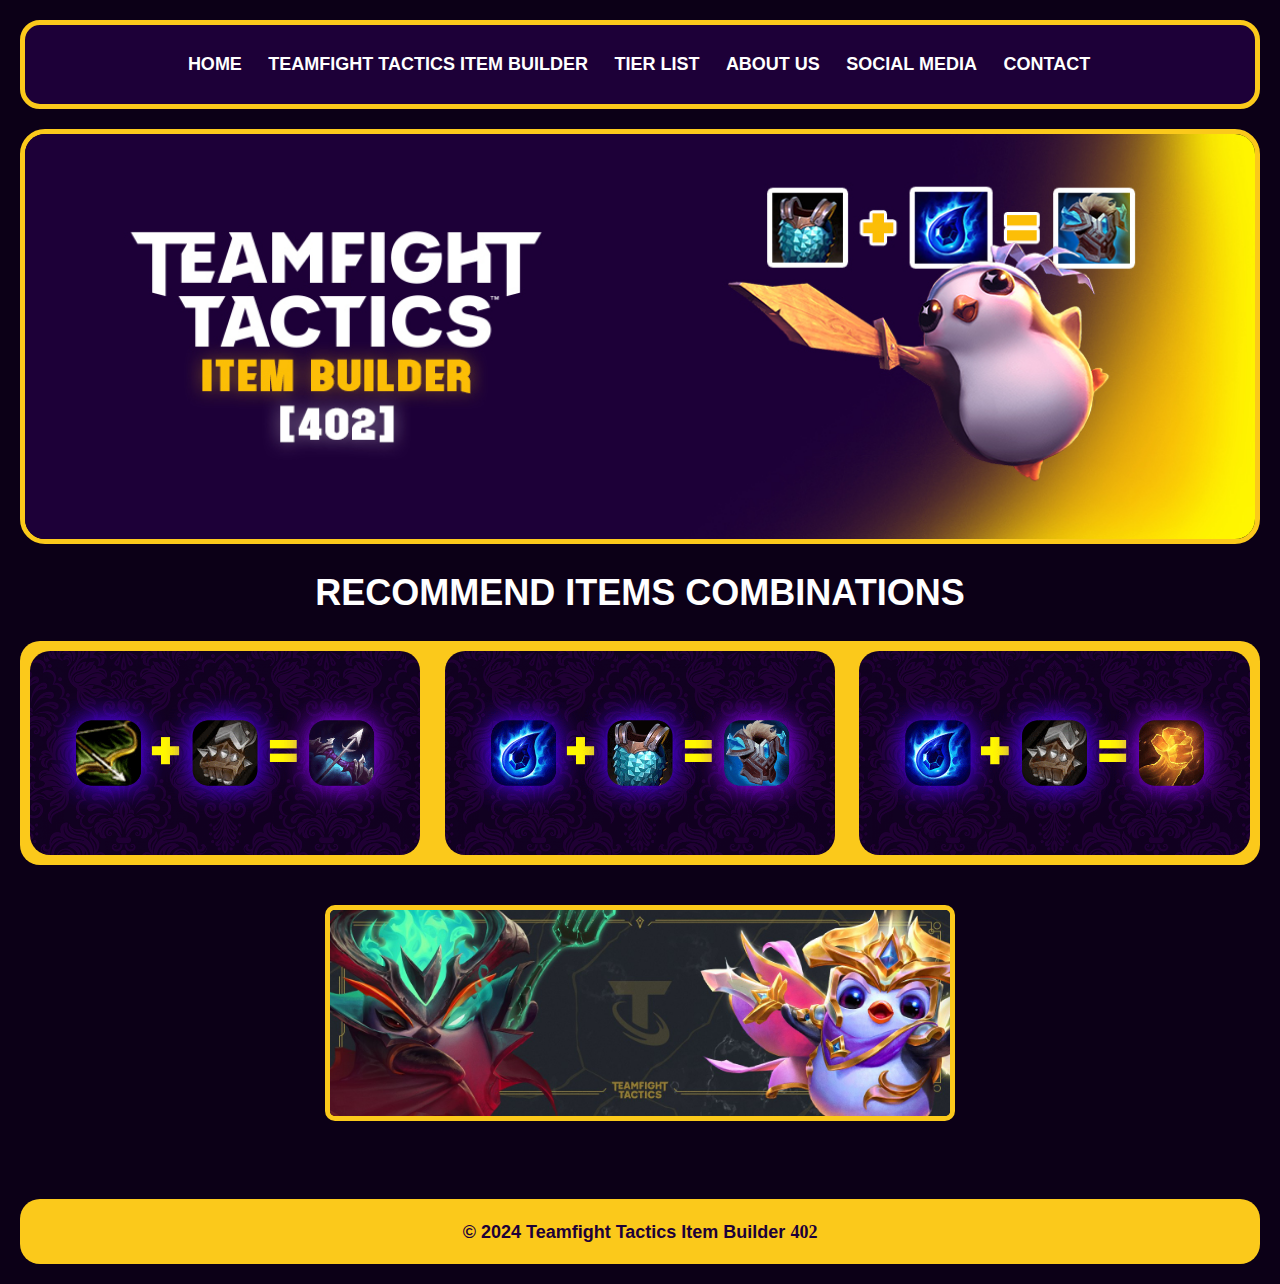
<file: index.html>
<!DOCTYPE html>
<html>
  <head>
    <meta charset="UTF-8" />
    <title>Teamfight Tactics Item Builder</title>
    <link rel="stylesheet" href="css/style.css">
  </head>
  <body>
    <nav>
      <ul>
        <li><a href="index.html">HOME</a></li>
        <li><a href="tft.html">TEAMFIGHT TACTICS ITEM BUILDER</a></li>
        <li><a href="tierlist.html">TIER LIST</a></li>
        <li><a href="about.html">ABOUT US</a></li>
        <li><a href="social.html">SOCIAL MEDIA</a></li>
        <li><a href="contact.html">CONTACT</a></li>
      </ul>
    </nav>
    <div class="banner">
      <img src="images/banner.jpg" alt="Banner Image">
    </div>
    
    <h1>RECOMMEND ITEMS COMBINATIONS</h1>

    <div class="container-row">
      <div class="container">
        <div class="slideshow-container">
          <img class="slide" src="images/GC.png" alt="Container 1 Image 1" style="display: block;">
          <img class="slide" src="images/GC2.png" alt="Container 1 Image 2">
          <img class="slide" src="images/GC3.png" alt="Container 1 Image 3">
        </div>
      </div>
      <div class="container">
        <div class="slideshow-container">
          <img class="slide" src="images/GC3.png" alt="Container 2 Image 1" style="display: block;">
          <img class="slide" src="images/GC.png" alt="Container 2 Image 2">
          <img class="slide" src="images/GC2.png" alt="Container 2 Image 3">
        </div>
      </div>
      <div class="container">
        <div class="slideshow-container">
          <img class="slide" src="images/GC2.png" alt="Container 3 Image 1" style="display: block;">
          <img class="slide" src="images/GC3.png" alt="Container 3 Image 2">
          <img class="slide" src="images/GC.png" alt="Container 3 Image 3">
        </div>
      </div>
    </div>
      
    <!-- Banner 2 -->
    <div class="banner2">
      <div class="banner2-content">
        <img src="images/banner2.jpeg" alt="Banner 2 Image">
      
        
      </div>
    </div>
   
    <footer>
      <p class="footerWords">© 2024 Teamfight Tactics Item Builder <span class="differentNumbers">402</span></p>
  </body>
  <script src="js/slideshow.js"></script>
</html>
</file>
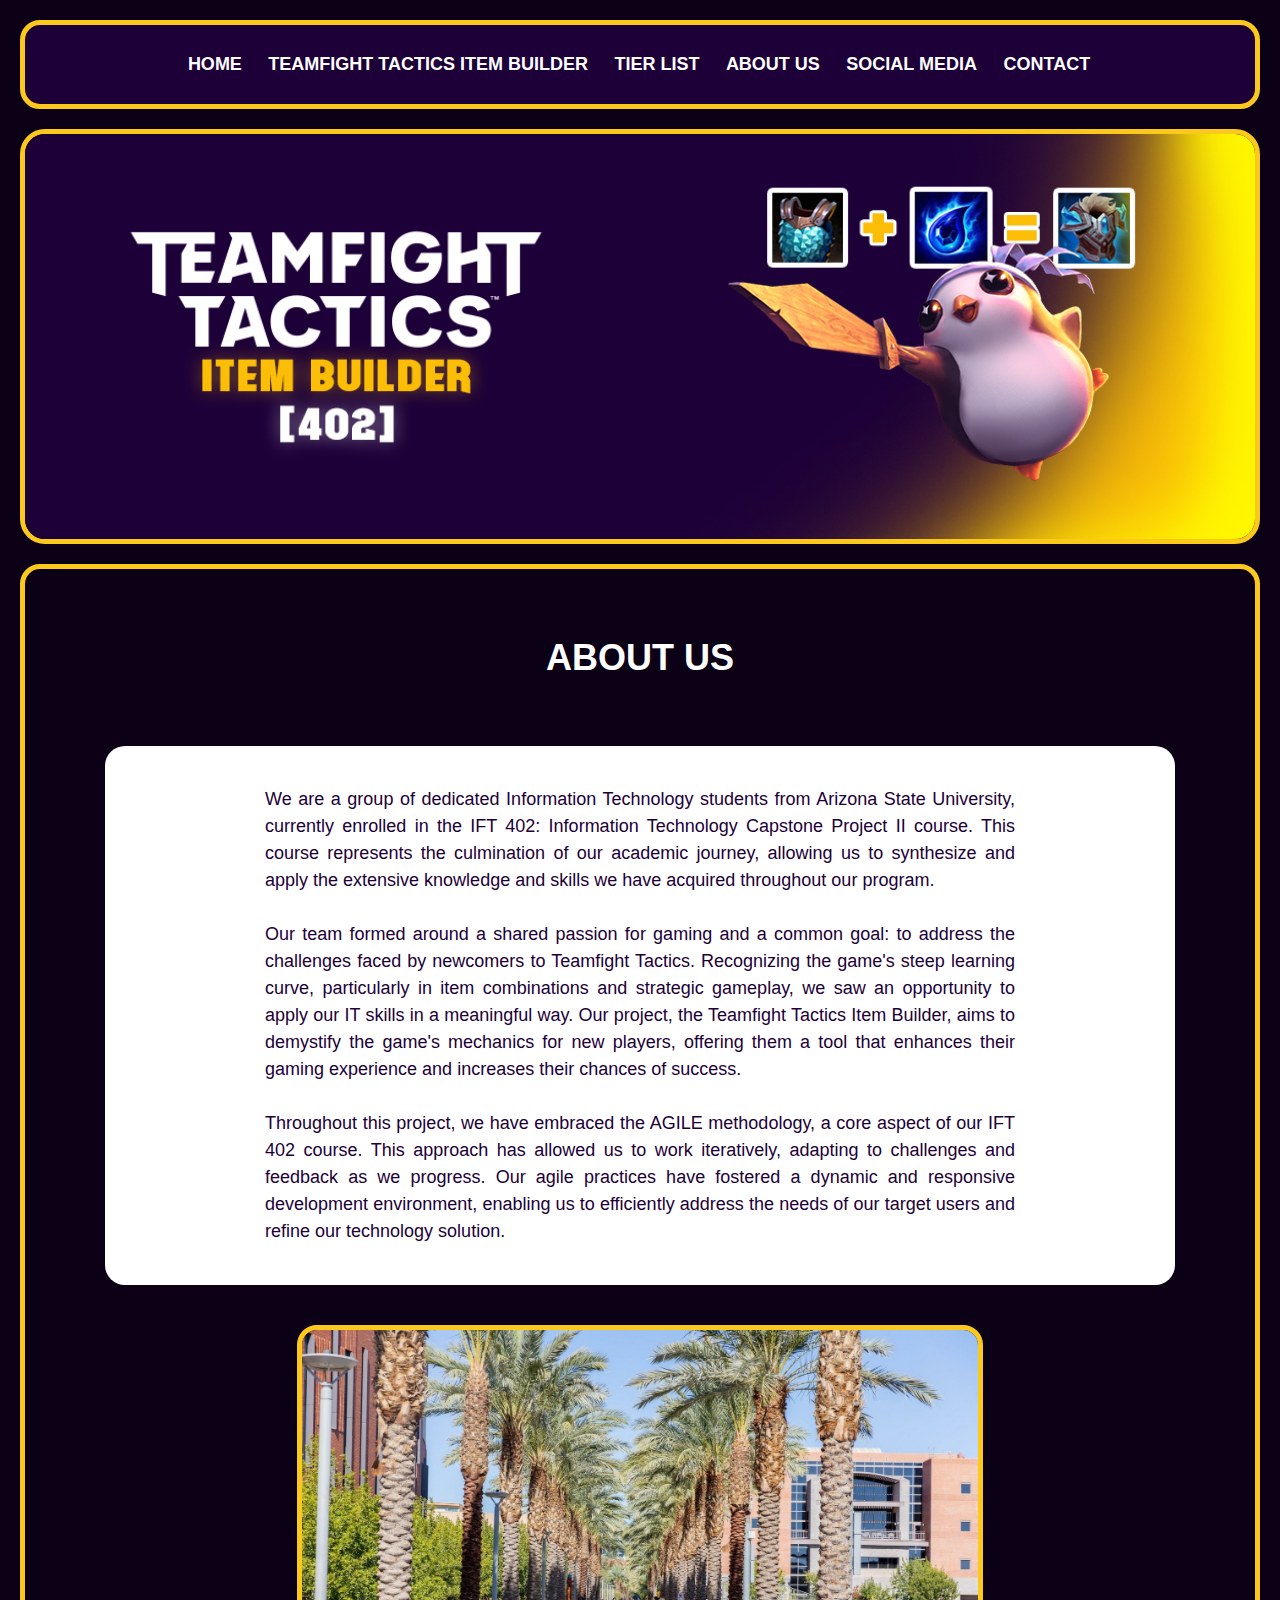
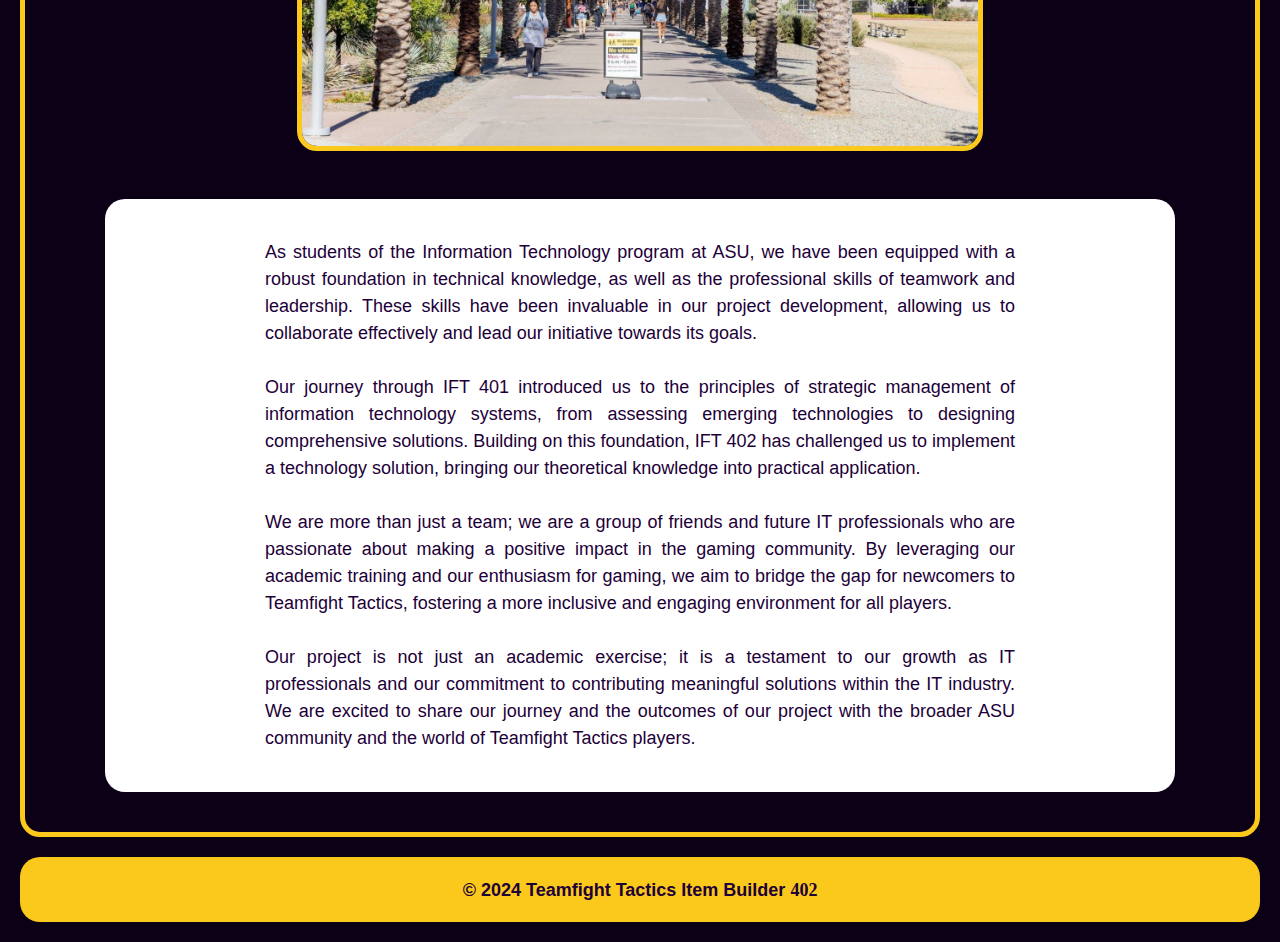
<file: about.html>
<!DOCTYPE html>
<html lang="en">
<head>
  <meta charset="UTF-8">
  <title>About Us - Teamfight Tactics Item Builder</title>
  <link rel="stylesheet" href="css/style.css">
</head>
<body>
  <nav>
    <ul>
      <li><a href="index.html">HOME</a></li>
        <li><a href="tft.html">TEAMFIGHT TACTICS ITEM BUILDER</a></li>
        <li><a href="tierlist.html">TIER LIST</a></li>
        <li><a href="about.html">ABOUT US</a></li>
        <li><a href="social.html">SOCIAL MEDIA</a></li>
        <li><a href="contact.html">CONTACT</a></li>
    </ul>
  </nav>

  <div class="banner">
    <img src="images/banner.jpg" alt="Banner Image">
  </div>

  <div class="content-container">
    <h1 class="center-title">ABOUT US</h1>
    <div class="firstArticle">
      <p class="article-content">
        We are a group of dedicated Information Technology students from Arizona State University, currently enrolled in the IFT 402: Information Technology Capstone Project II course. This course represents the culmination of our academic journey, allowing us to synthesize and apply the extensive knowledge and skills we have acquired throughout our program.
        <br><br>
        Our team formed around a shared passion for gaming and a common goal: to address the challenges faced by newcomers to Teamfight Tactics. Recognizing the game's steep learning curve, particularly in item combinations and strategic gameplay, we saw an opportunity to apply our IT skills in a meaningful way. Our project, the Teamfight Tactics Item Builder, aims to demystify the game's mechanics for new players, offering them a tool that enhances their gaming experience and increases their chances of success.
        <br><br>
        Throughout this project, we have embraced the AGILE methodology, a core aspect of our IFT 402 course. This approach has allowed us to work iteratively, adapting to challenges and feedback as we progress. Our agile practices have fostered a dynamic and responsive development environment, enabling us to efficiently address the needs of our target users and refine our technology solution.
      </p>
    </div>
    <div class="image-container-center">
      <img src="images/ASU.jpg" alt="Arizona State University" class="asu-image-center">
    </div>
    <div class="secondArticle">
      <p class="article-content">
        As students of the Information Technology program at ASU, we have been equipped with a robust foundation in technical knowledge, as well as the professional skills of teamwork and leadership. These skills have been invaluable in our project development, allowing us to collaborate effectively and lead our initiative towards its goals.
        <br><br>
        Our journey through IFT 401 introduced us to the principles of strategic management of information technology systems, from assessing emerging technologies to designing comprehensive solutions. Building on this foundation, IFT 402 has challenged us to implement a technology solution, bringing our theoretical knowledge into practical application.
        <br><br>
        We are more than just a team; we are a group of friends and future IT professionals who are passionate about making a positive impact in the gaming community. By leveraging our academic training and our enthusiasm for gaming, we aim to bridge the gap for newcomers to Teamfight Tactics, fostering a more inclusive and engaging environment for all players.
        <br><br>
        Our project is not just an academic exercise; it is a testament to our growth as IT professionals and our commitment to contributing meaningful solutions within the IT industry. We are excited to share our journey and the outcomes of our project with the broader ASU community and the world of Teamfight Tactics players.
      </p>
    </div>
  </div>
  <footer>
    <p class="footerWords">© 2024 Teamfight Tactics Item Builder <span class="differentNumbers">402</span></p>
  </footer>
</body>
</html>
</file>
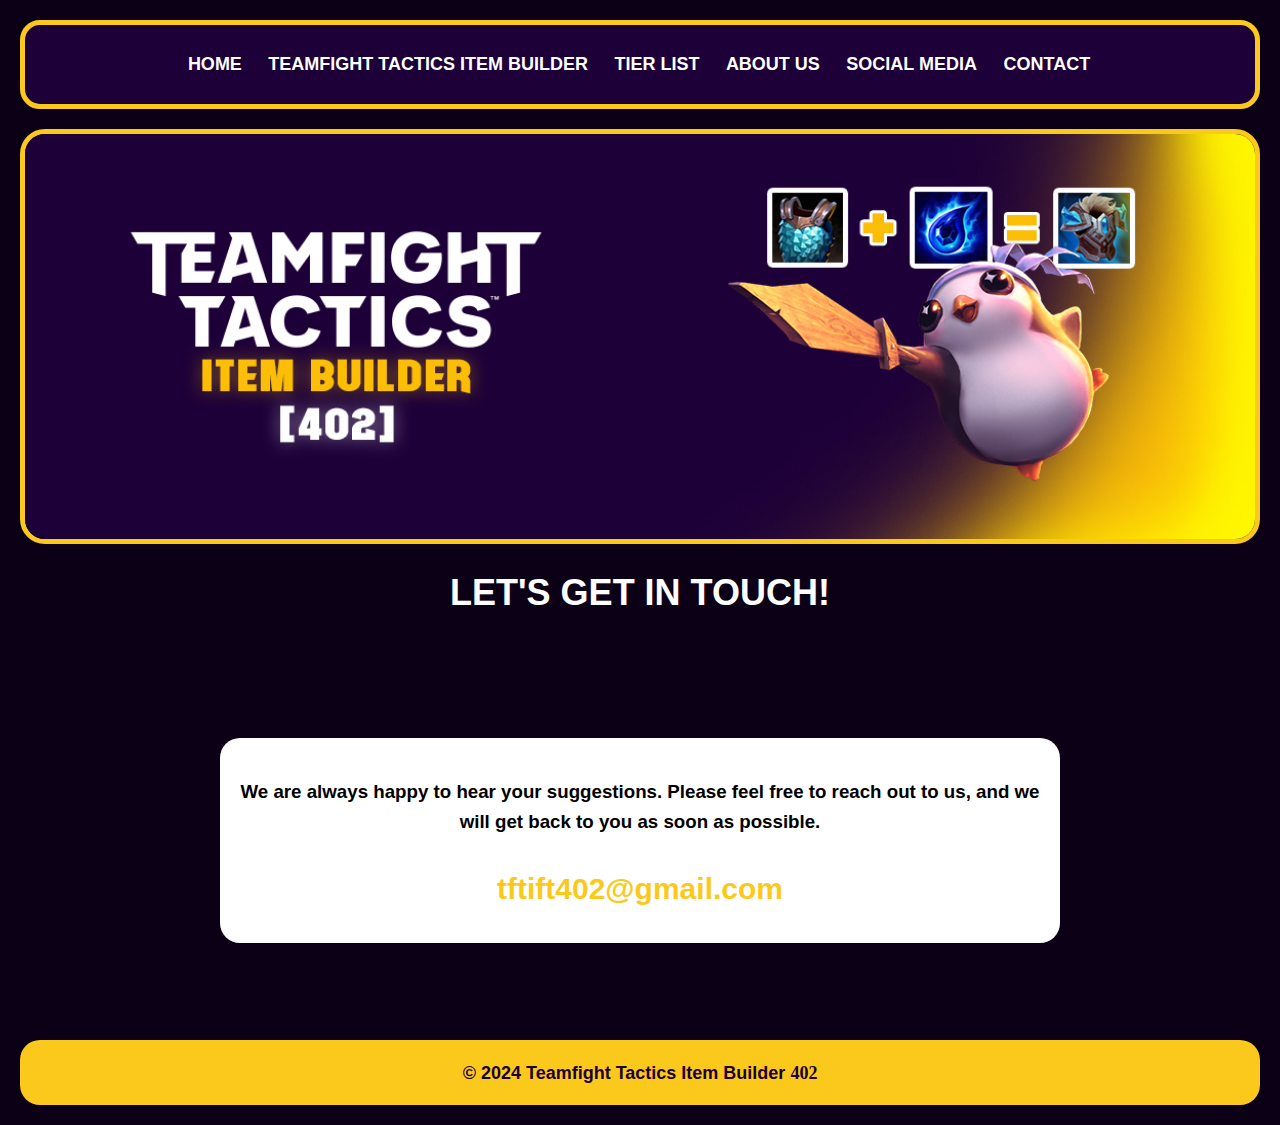
<file: Contact.html>
<!DOCTYPE html>
<html>
  <head>
    <meta charset="UTF-8" />
    <title>Contact</title>
    <link rel="stylesheet" href="css/style.css">
  </head>
  <body>
    <nav>
      <ul>
        <li><a href="index.html">HOME</a></li>
        <li><a href="tft.html">TEAMFIGHT TACTICS ITEM BUILDER</a></li>
        <li><a href="tierlist.html">TIER LIST</a></li>
        <li><a href="about.html">ABOUT US</a></li>
        <li><a href="social.html">SOCIAL MEDIA</a></li>
        <li><a href="contact.html">CONTACT</a></li>
      </ul>
    </nav>
    <div class="banner">
      <img src="images/banner.jpg" alt="Banner Image">
    </div>
    <h1>LET'S GET IN TOUCH!</h1>
    <br>
    <br>
    <br>

   <div class="contact-container">

      <h3>We are always happy to hear your suggestions. Please feel free to reach out to us, and we will get back to you as soon as possible.</h3>

      <a href="mailto:tftift402@gmail.com" style="color: #fbc91B; font-size: 30px;">tftift402@gmail.com</a>

    
 
      </form>
    </div>

    <br>
    <br>
    <br>

    <footer>
      <p class="footerWords">© 2024 Teamfight Tactics Item Builder <span class="differentNumbers">402</span></p>
    </footer>
  </body>
</html>
</file>
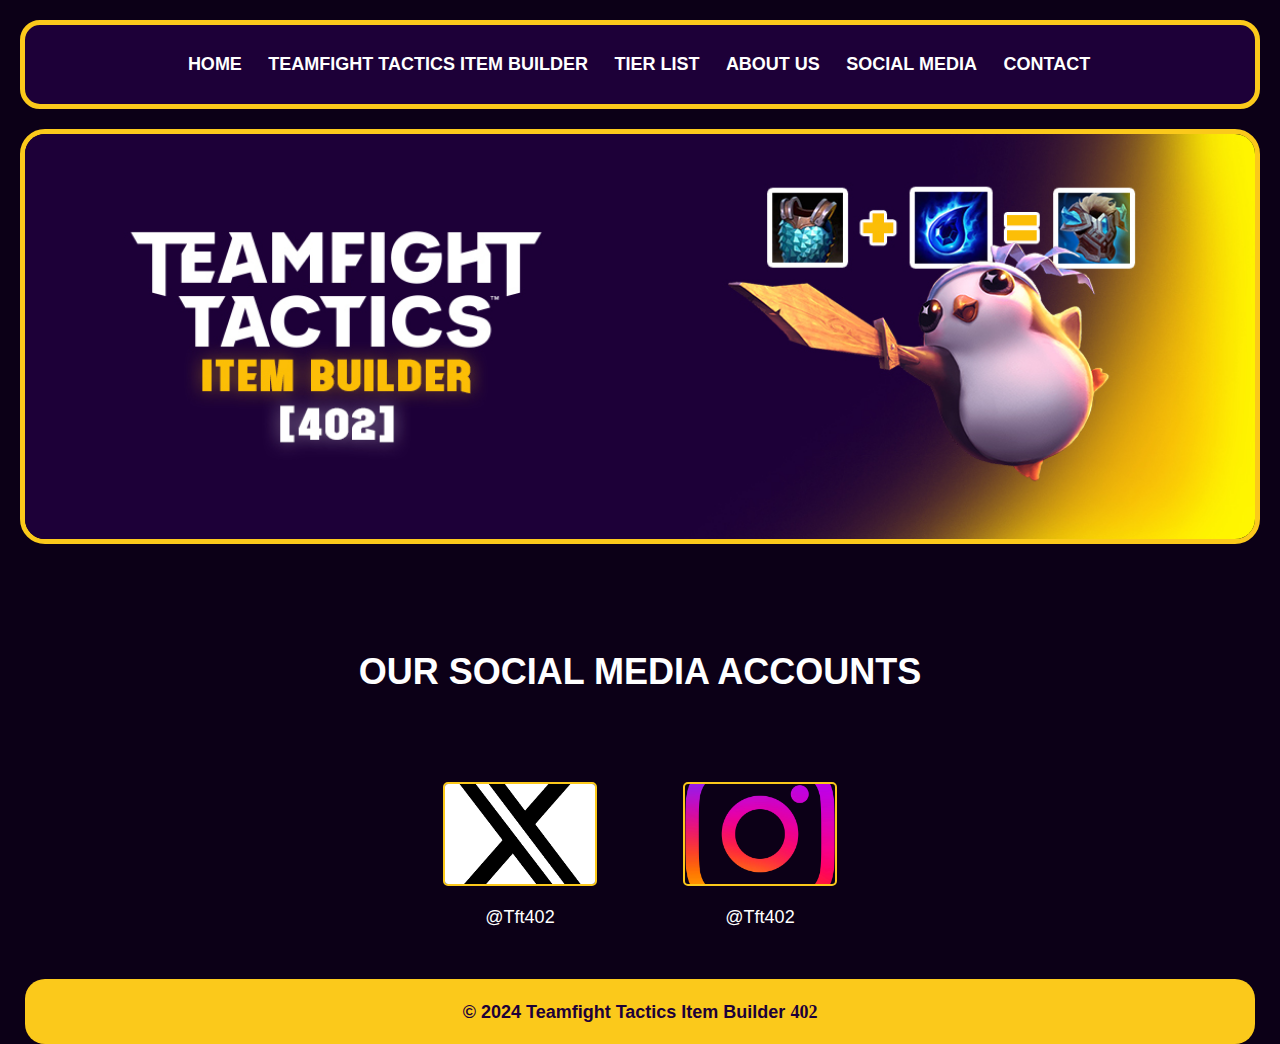
<file: social.html>
<!DOCTYPE html>
<html>
  <head>
    <meta charset="UTF-8" />
    <title>Social Media</title>
    <link rel="stylesheet" href="css/style.css">
  </head>
  <body>
    <nav>
      <ul>
        <li><a href="index.html">HOME</a></li>
        <li><a href="tft.html">TEAMFIGHT TACTICS ITEM BUILDER</a></li>
        <li><a href="tierlist.html">TIER LIST</a></li>
        <li><a href="about.html">ABOUT US</a></li>
        <li><a href="social.html">SOCIAL MEDIA</a></li>
        <li><a href="contact.html">CONTACT</a></li>
      </ul>
    </nav>
    <div class="banner">
      <img src="images/banner.jpg" alt="Banner Image">
      <br>
      <br>
      <br>
      <br>


   <h1>OUR SOCIAL MEDIA ACCOUNTS</h1>
      <br>
      <br>
      

      <div class="grid-container gridmedia-container">
        <div class="grid-item gridmedia-item">
          <img src="images/x.png" alt="X">
          <p>@Tft402</p>
        </div>
      
        <div class="grid-item gridmedia-item">
          <img src="images/ig.png" alt="Instagram">
          <p>@Tft402</p>
        </div>
        
      </div>
      
      


      <footer>
        <p class="footerWords">© 2024 Teamfight Tactics Item Builder <span class="differentNumbers">402</span></p>
      </footer>
      
  </body>
</html>
</file>
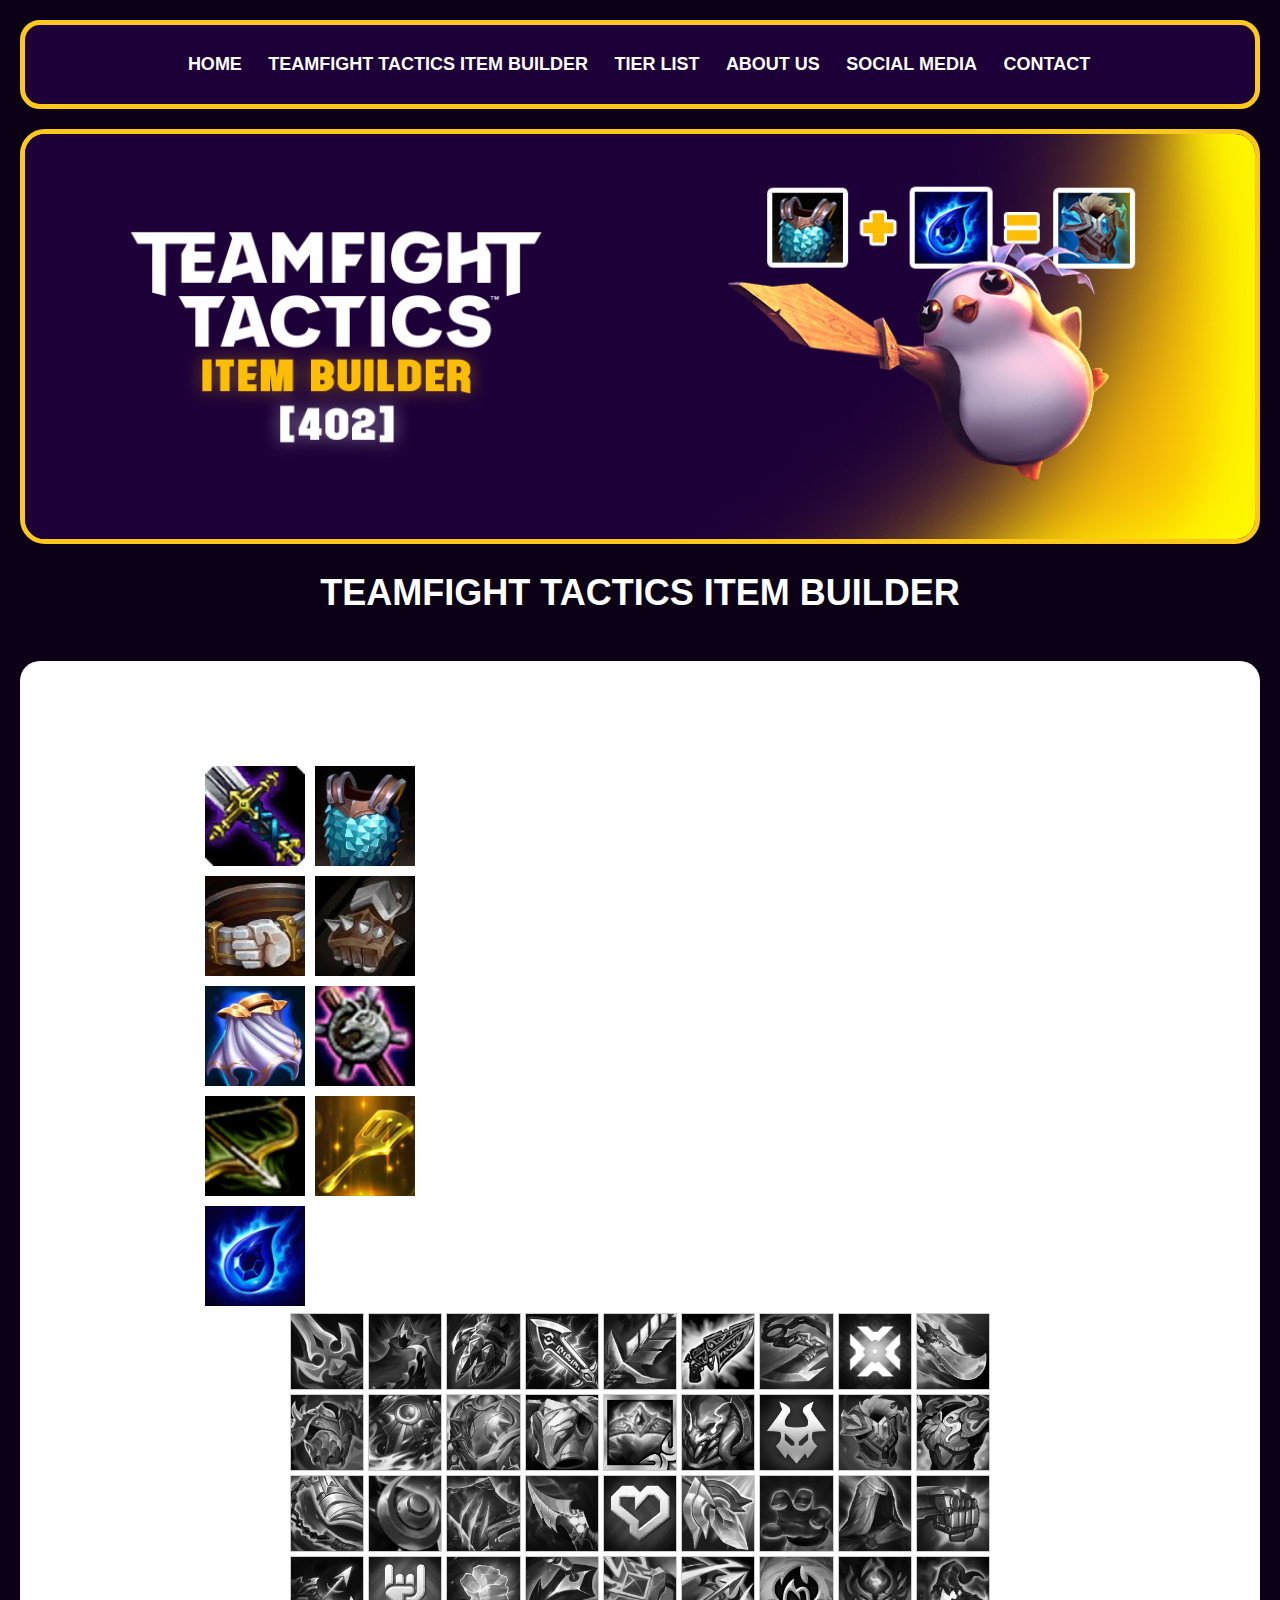
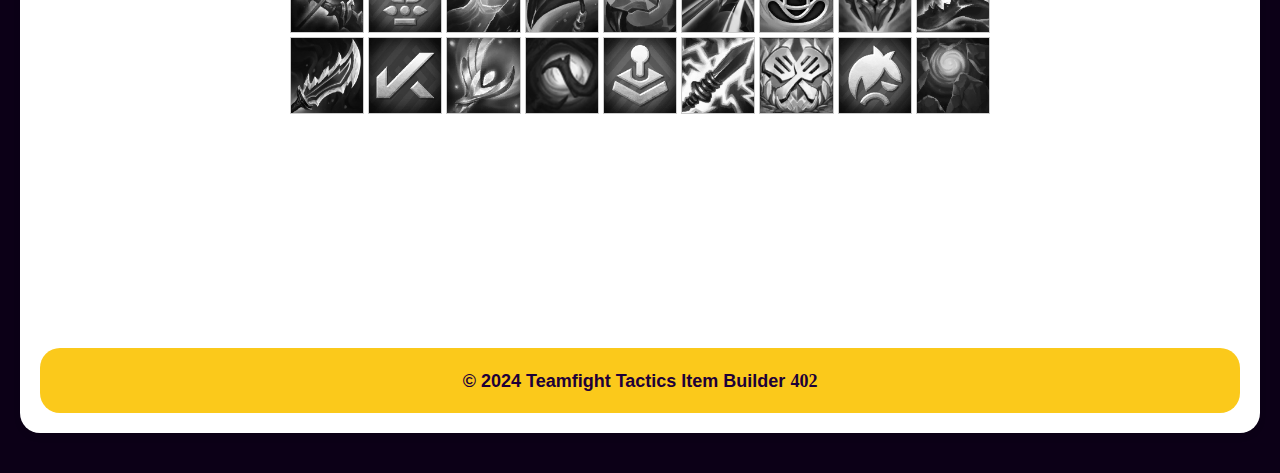
<file: tft.html>
<!DOCTYPE html>
<html>
  <head>
    <meta charset="UTF-8" />
    <title>Item Builder</title>
    <link rel="stylesheet" href="css/style.css">
  </head>
  <body>
    <nav>
      <ul>
        <li><a href="index.html">HOME</a></li>
        <li><a href="tft.html">TEAMFIGHT TACTICS ITEM BUILDER</a></li>
        <li><a href="tierlist.html">TIER LIST</a></li>
        <li><a href="about.html">ABOUT US</a></li>
        <li><a href="social.html">SOCIAL MEDIA</a></li>
        <li><a href="contact.html">CONTACT</a></li>
      </ul>
    </nav>
    <div class="banner">
      <img src="images/banner.jpg" alt="Banner Image">
    </div>
    <h1>TEAMFIGHT TACTICS ITEM BUILDER</h1>
    <div class="article-container">
      <div class="center-title"> 
        <h2 class="article-title"></h2>
      </div>

      <div class="article-content">
        <!-- component buttons -->
<div class="button-container">
    <div class="button-row">
        <button class="image-button" id="button1"></button>
        <button class="image-button" id="button2"></button>
    </div>
    <div class="button-row">
        <button class="image-button" id="button3"></button>
        <button class="image-button" id="button4"></button>
    </div>
    <div class="button-row">
        <button class="image-button" id="button5"></button>
        <button class="image-button" id="button6"></button>
    </div>
    <div class="button-row">
        <button class="image-button" id="button7"></button>
        <button class="image-button" id="button8"></button>
    </div>
    <div class="button-row">
        <button class="image-button" id="button9"></button>
    </div>
</div>

<!-- completed item section -->
<div class="image-grid">
    <!-- Row 1 -->
    <div class="image-row">
        <div class="image-spot" id="spot1">
			<div class="popup-image" style="background-image: url('images/DBDescription.png');"></div>
		</div>
        <div class="image-spot" id="spot2">
			<div class="popup-image" style="background-image: url('images/EONDescription.png');"></div>
		</div>
        <div class="image-spot" id="spot3">
			<div class="popup-image" style="background-image: url('images/SGDescription.png');"></div>
		</div>
        <div class="image-spot" id="spot4">
			<div class="popup-image" style="background-image: url('images/IEDescription.png');"></div>
		</div>
        <div class="image-spot" id="spot5">
			<div class="popup-image" style="background-image: url('images/BTDescription.png');"></div>
		</div>
        <div class="image-spot" id="spot6">
			<div class="popup-image" style="background-image: url('images/HGDescription.png');"></div>
		</div>
		<div class="image-spot" id="spot7">
			<div class="popup-image" style="background-image: url('images/GSDescription.png');"></div>
		</div>
		<div class="image-spot" id="spot8">
			<div class="popup-image" style="background-image: url('images/TDDescription.png');"></div>
		</div>
		<div class="image-spot" id="spot9">
			<div class="popup-image" style="background-image: url('images/SOSDescription.png');"></div>
		</div>
    </div>
    
	<!-- Row 2 -->
    <div class="image-row">
        <div class="image-spot" id="spot10">
			<div class="popup-image" style="background-image: url('images/TMDescription.png ');"></div>
		</div>
        <div class="image-spot" id="spot11">
			<div class="popup-image" style="background-image: url('images/SFCDescription.png');"></div>
		</div>
        <div class="image-spot" id="spot12">
			<div class="popup-image" style="background-image: url('images/SFHDescription.png');"></div>
		</div>
		<div class="image-spot" id="spot13">
			<div class="popup-image" style="background-image: url('images/GSPDescription.png');"></div>
		</div>
        <div class="image-spot" id="spot14">
			<div class="popup-image" style="background-image: url('images/CGDescription.png');"></div>
		</div>
        <div class="image-spot" id="spot15">
			<div class="popup-image" style="background-image: url('images/TRDescription.png');"></div>
		</div>
        <div class="image-spot" id="spot16">
			<div class="popup-image" style="background-image: url('images/PKDescription.png');"></div>
		</div>
		<div class="image-spot" id="spot17">
			<div class="popup-image" style="background-image: url('images/PVDescription.png');"></div>
		</div>
        <div class="image-spot" id="spot18">
			<div class="popup-image" style="background-image: url('images/WMDescription.png');"></div>
		</div>
    </div>
    
	<!-- Row 3 -->
    <div class="image-row">
      <div class="image-spot" id="spot19">
        <div class="popup-image" style="background-image: url('images/GBDescription.png');"></div>
      </div>
          <div class="image-spot" id="spot20">
        <div class="popup-image" style="background-image: url('images/ESDescription.png');"></div>
      </div>
          <div class="image-spot" id="spot21">
        <div class="popup-image" style="background-image: url('images/MORDescription.png');"></div>
      </div>
      <div class="image-spot" id="spot22">
        <div class="popup-image" style="background-image: url('images/NTDescription.png');"></div>
      </div>
          <div class="image-spot" id="spot23">
        <div class="popup-image" style="background-image: url('images/HSDescription.png');"></div>
      </div>
          <div class="image-spot" id="spot24">
        <div class="popup-image" style="background-image: url('images/REDDescription.png');"></div>
      </div>
          <div class="image-spot" id="spot25">
        <div class="popup-image" style="background-image: url('images/TGDescription.png');"></div>
		</div>
		<div class="image-spot" id="spot26">
			<div class="popup-image" style="background-image: url('images/QSDescription.png');"></div>
		</div>
        <div class="image-spot" id="spot27">
			<div class="popup-image" style="background-image: url('images/JGDescription.png');"></div>
		</div>
    </div>
    
	<!-- Row 4 -->
    <div class="image-row">
        <div class="image-spot" id="spot28">
			<div class="popup-image" style="background-image: url('images/LWDescription.png');"></div>
		</div>
        <div class="image-spot" id="spot29">
			<div class="popup-image" style="background-image: url('images/PEDescription.png');"></div>
		</div>
        <div class="image-spot" id="spot30">
			<div class="popup-image" style="background-image: url('images/HOJDescription.png');"></div>
		</div>
		<div class="image-spot" id="spot31">
			<div class="popup-image" style="background-image: url('images/DCDescription.png');"></div>
		</div>
        <div class="image-spot" id="spot32">
			<div class="popup-image" style="background-image: url('images/ISDescription.png');"></div>
		</div>
        <div class="image-spot" id="spot33">
			<div class="popup-image" style="background-image: url('images/RHDescription.png');"></div>
		</div>
        <div class="image-spot" id="spot34">
			<div class="popup-image" style="background-image: url('images/CEDescription.png');"></div>
		</div>
		<div class="image-spot" id="spot35">
			<div class="popup-image" style="background-image: url('images/AHDescription.png');"></div>
		</div>
        <div class="image-spot" id="spot36">
			<div class="popup-image" style="background-image: url('images/RDCDescription.png');"></div>
		</div>
    </div>
	<!-- Row 5 -->
	<div class="image-row">
		<div class="image-spot" id="spot37">
			<div class="popup-image" style="background-image: url('images/GRDescription.png');"></div>
		</div>
        <div class="image-spot" id="spot38">
			<div class="popup-image" style="background-image: url('images/KDADescription.png');"></div>
		</div>
        <div class="image-spot" id="spot39">
			<div class="popup-image" style="background-image: url('images/AASDescription.png');"></div>
		</div>
		<div class="image-spot" id="spot40">
			<div class="popup-image" style="background-image: url('images/RBDescription.png');"></div>
		</div>
        <div class="image-spot" id="spot41">
			<div class="popup-image" style="background-image: url('images/EBDescription.png');"></div>
		</div>
        <div class="image-spot" id="spot42">
			<div class="popup-image" style="background-image: url('images/SSDescription.png');"></div>
		</div>
        <div class="image-spot" id="spot43">
			<div class="popup-image" style="background-image: url('images/TCDescription.png');"></div>
		</div>
		<div class="image-spot" id="spot44">
			<div class="popup-image" style="background-image: url('images/EMODescription.png');"></div>
		</div>
        <div class="image-spot" id="spot45">
			<div class="popup-image" style="background-image: url('images/BBDescription.png');"></div>
		</div>
    </div>
</div>
        <div class="list-container">
          <div>
            <h1></h1>
            <p style="text-align: justify">.</p>
            <p style="text-align: justify">.</p>
            <div style="display: flex; flex-direction: column;">
          </div>
        </div>
      </div>
    </div>
    <footer>
      <p class="footerWords">© 2024 Teamfight Tactics Item Builder <span class="differentNumbers">402</span></p>
    </footer>
		<!-- Import JS -->
	<script src="js/ItemBuilderScript.js"></script> 
  </body>
</html>
</file>
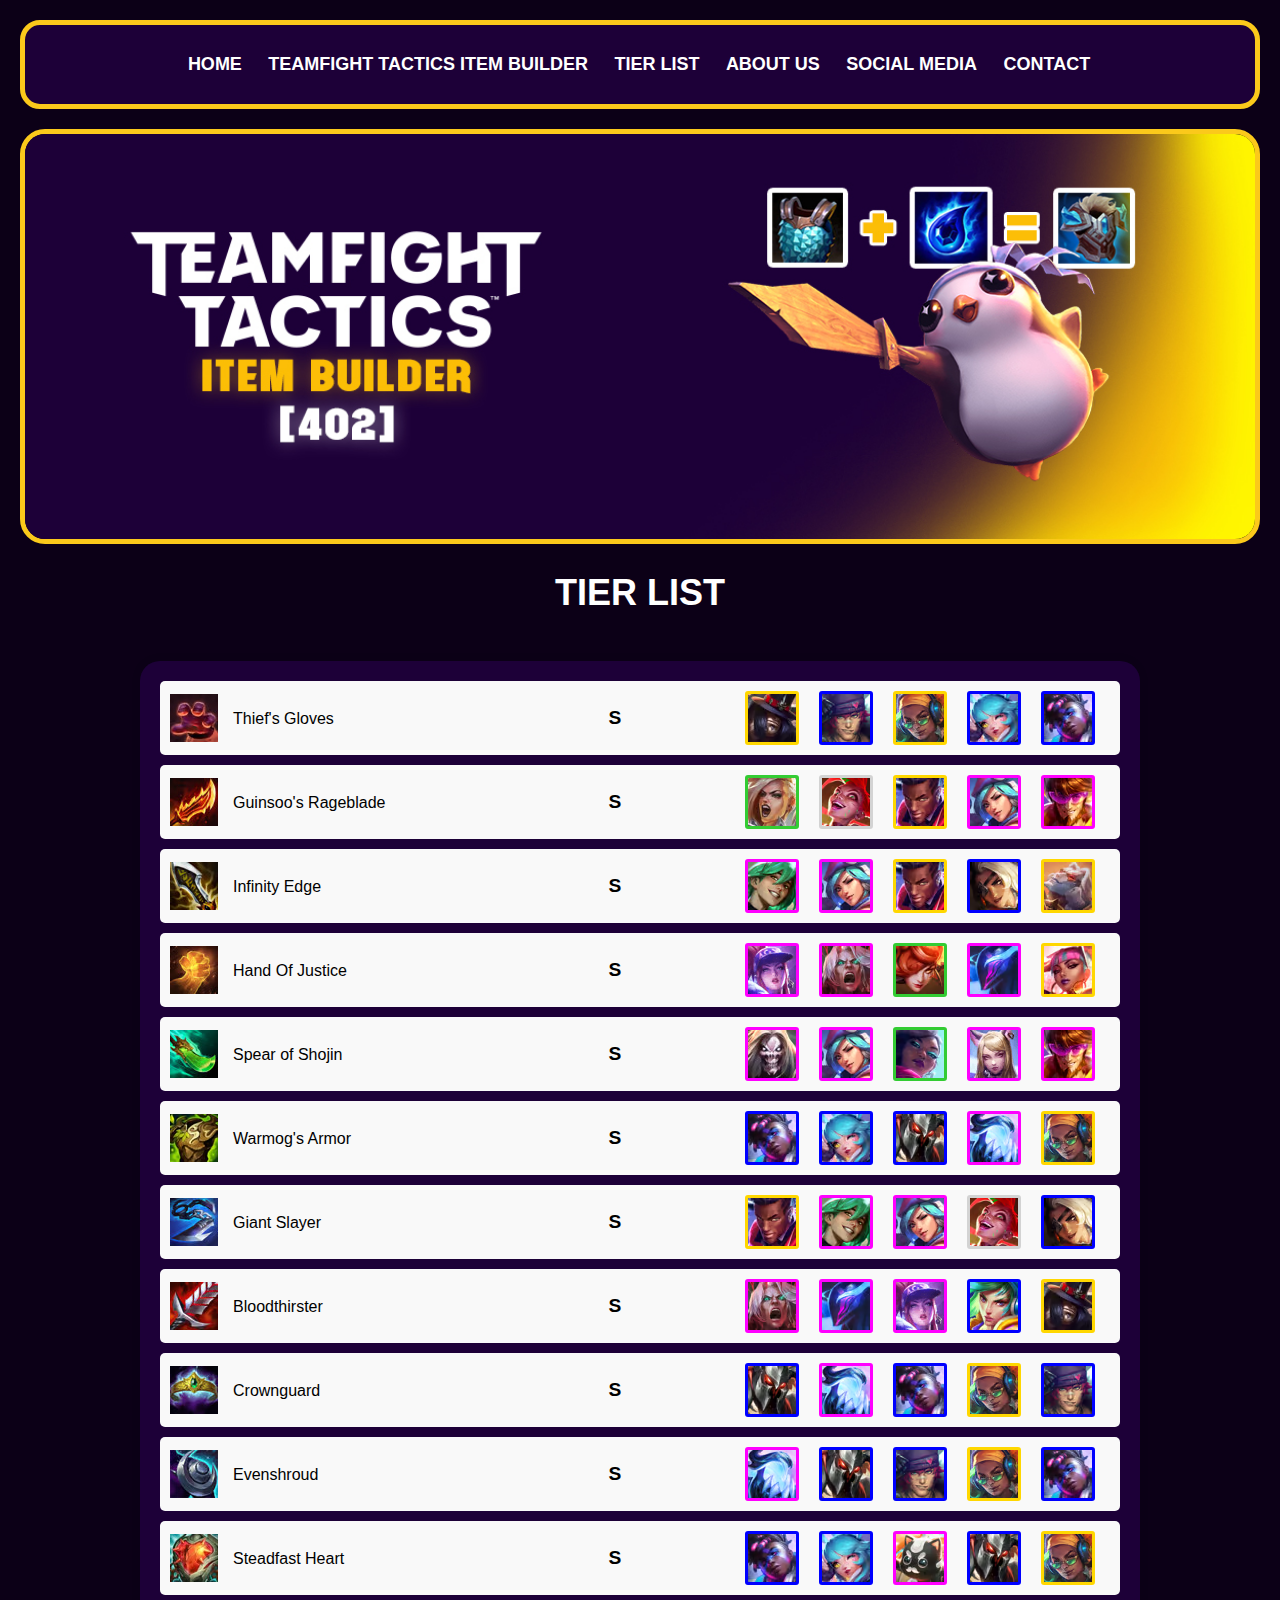
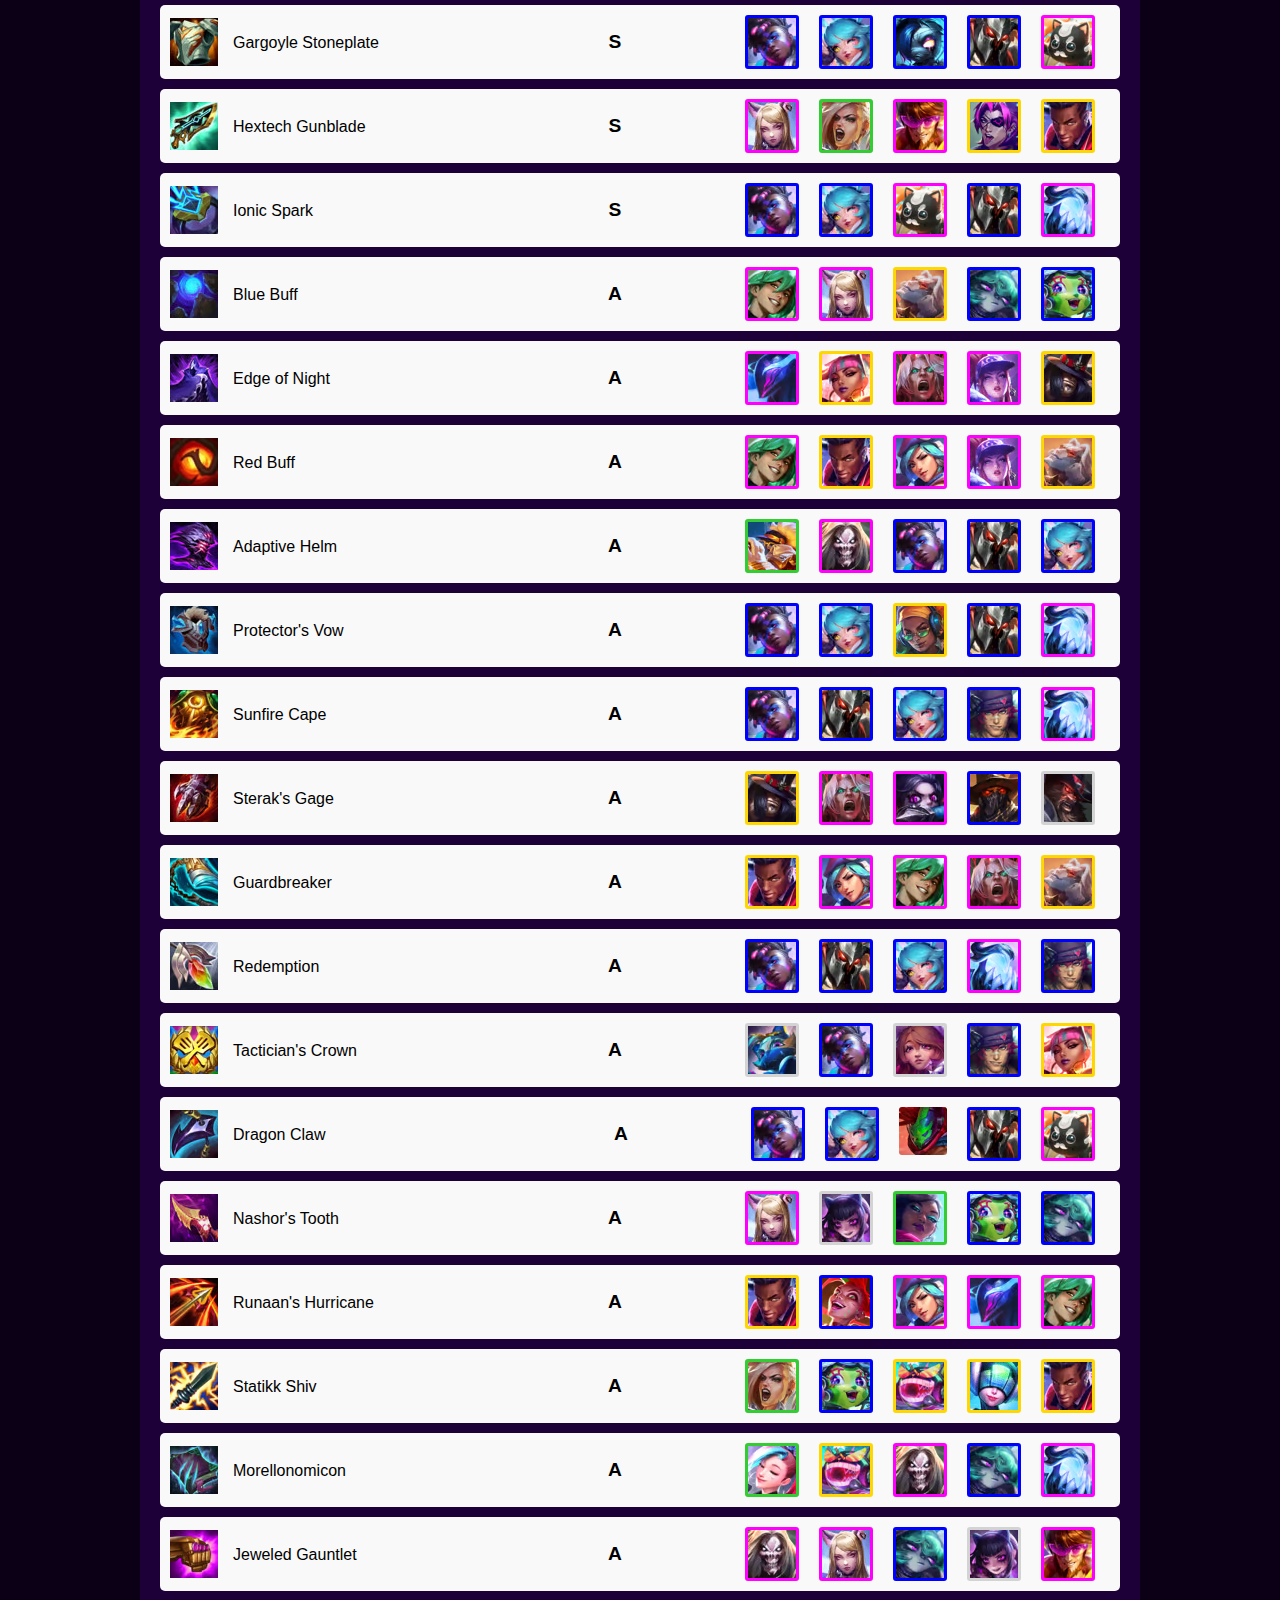
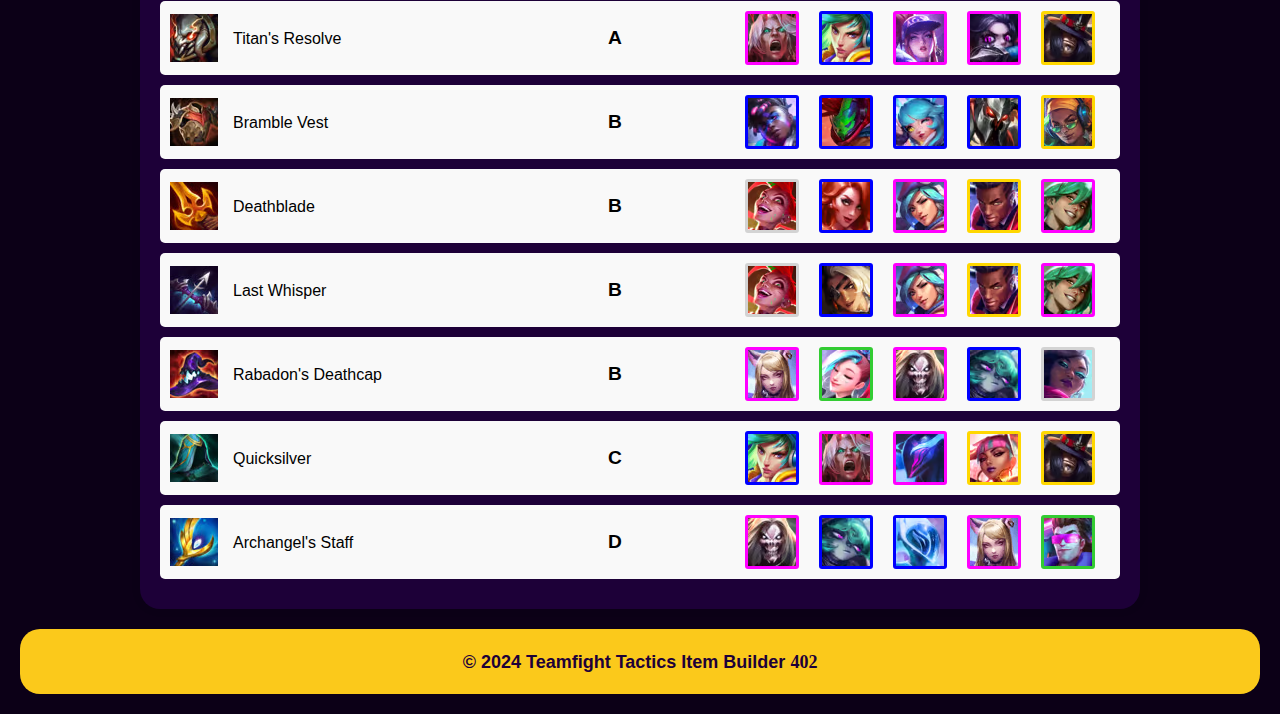
<file: tierlist.html>
<!DOCTYPE html>
<html>
<head>
    <meta charset="UTF-8" />
    <title>About us</title>
    <link rel="stylesheet" href="css/style.css">
</head>
<body>
    <nav>
        <ul>
            <li><a href="index.html">HOME</a></li>
        <li><a href="tft.html">TEAMFIGHT TACTICS ITEM BUILDER</a></li>
        <li><a href="tierlist.html">TIER LIST</a></li>
        <li><a href="about.html">ABOUT US</a></li>
        <li><a href="social.html">SOCIAL MEDIA</a></li>
        <li><a href="contact.html">CONTACT</a></li>
        </ul>
    </nav>

   
    <div class="banner">
        <img src="images/banner.jpg" alt="Banner Image">
    </div>
    <h1>TIER LIST</h1>
    <div id="tier-list"></div>

    <footer>
      <p class="footerWords">© 2024 Teamfight Tactics Item Builder <span class="differentNumbers">402</span></p>
    </footer>

    <script src="js/tierlist.js"></script>
</body>
</html>
</file>
<file: css/style.css>
/*
  Date:   Jan 2024 */


/*Navigation Section*/

nav {
  display: flex;
  justify-content: center;
  align-items: center;
  background-color: #1d0038; 
  padding: 15px;
  /*Color to use Purple = #1d0038, Yellow= FBC91B*/
  border: 5px solid #fbc91B;
  border-radius: 20px;
}


/*Dynamic buttoms*/
a {
position: relative;
display: block;
color: #fff; /* Change font color to white */
text-align: center;
text-decoration: none;
padding: 10px;
font-size: 18px;
font-weight: bold;
}

a:hover {
color: #fbc91B; /* Change font color to yellow */
}

a:hover::before {
content: "";
position: absolute;
left: 0;
bottom: -10px;
width: 100%;
height: 10px;
background-color: #fbc91B; /* Change background color to yellow */
}



/*Banner*/

.banner {
  position: relative;
  height: 45vh;
  margin-top: 20px;
  border: 5px solid #fbc91B;
  border-radius: 25px;
  
}

.banner img {
  width: 100%;
  height: 100%;
  border-radius: 20px;
}




ul {
  list-style-type: none;
  margin: 0;
  padding: 0;
}

li {
  display: inline-block;
  margin-right: 2px;
}



a {
  display: block;
  color: #fff; 
  text-align: center;
  text-decoration: none;
  padding: 10px;
  font-size: 18px;
  font-weight: bold;
}

/*Text*/

h1 {
  font-size: 36px;
  text-align: center;
  color: #fff;
  padding: 20px;
}

p {
  font-size: 18px;
  text-align: center;
  margin-top: 20px;
  color: #fff;
}

/*Scrollbar*/

/* For Chrome, Edge, and Safari */
::-webkit-scrollbar {
  width: 20px;
}

::-webkit-scrollbar-track {
  background: #f1f1f1;
}

::-webkit-scrollbar-thumb {
  background-color: #fbc91B;
  border-radius: 20px;
  border: 5px solid #f1f1f1;
}

/* For Firefox
scrollbar-color: #fbc91B #f1f1f1; */

/*Containers on the Index page*/
.container-row {
justify-content: space-between;
align-items: flex-start;
background-color: #fbc91b;
border-radius: 20px;
}

.container {
display: inline-flex;
width: calc(33.33% - 3px);
padding: 10px;
box-sizing: border-box;
position: relative;
border-radius: 30px;
}

.container img {
width: 100%;
object-fit: cover;
border-radius: 20px;
border: 5px #fbc91b;
}


body {
margin: 30px;
}


  
/*Footer*/
footer {
  background-color: #fbc91B;
  padding: 0.05px;
  text-align: center;
  color: black;
  font-size: 14px;
  font-weight: bold;
  width: 100%;
  display: flex;
  justify-content: center;
  border-radius: 20px;
}
footer {
  text-align: center;
}

.footerWords{
  color: #1d0038;
}
.differentNumbers {
  font-family: Arial Black;
}


/*Text*/

body {
  font-family: Arial, sans-serif;
}

header {
  background-color: #333;
  color: #fff;
  padding: 20px;
}

h1 {
  margin: 0;
}

#bio {
  margin: 20px;
  padding: 20px;
  background-color: #f5f5f5;
  border-radius: 5px;
}

h2 {
  margin-top: 0;
}

p {
  line-height: 1.5;
}

#bio p {
  margin: 0.5em;
}



.banner2 {
text-align: center; 
height: auto;
margin-top: 40px;
margin-bottom: 40px;
}

.banner2 img {
width: 50%; 
height: auto;
max-width: 100%; 
margin-bottom: 20px;
}



/* Banner2 borders */
.banner2 img {
width: 50%; 
height: auto;
max-width: 100%; 
border-radius: 10px; 
border: 5px solid #fbc91B; 
}


/*Banner Bottom*/


.banner2 {
text-align: center; 
height: auto;
margin-bottom: 50px;
position: relative; 
}

.banner2 img {
width: 50%; 
height: auto;
max-width: 100%; 
border-radius: 10px; 
}


.banner2-content {
display: inline-block;
position: relative;
}


/*email form */


.email-form input {
padding: 10px 15px; 
font-size: 16px;
border-radius: 5px;
border: 2px solid #fbc91B;
background-color: #f5f5f5; 
color: #333; 
outline: none;
}

.email-form {
display: inline-flex;
position: absolute;
bottom: 190px; 
left: 40%; 
transform: translateX(-50%);
gap: 10px;
}




.email-form input::placeholder {
color: #888; 
}





.email-form button {
background-color: #fbc91B; 
border: none;
color: black;
font-size: 16px;
font-weight: bold;
padding: 10px 15px;
cursor: pointer;
border-radius: 5px;
}

.email-form button:hover {
background-color: #fbc91B; 
}



/*Visited Countries*/

.visited-countries-img {
width: 700px !important; 
height: 400px !important; 
max-width: none !important; 
object-fit: cover; 
margin: 0 auto; 
display: block;
border-radius: 5px;
border: 2px solid #fbc91B; 
}



/*flags of visited countries*/

.grid-container {
display: flex;
flex-wrap: wrap;
justify-content: center; 
max-width: 960px;
margin: 0 auto;
padding: 0 20px;
}

.grid-item {
text-align: center;
padding: 10px;
box-sizing: border-box;
flex: 0 0 calc(25% - 20px); 
margin: 0 10px 20px; 
}

.grid-item img {
width: 150px; 
height: 100px; 
object-fit: cover; 
border-radius: 5px;
border: 2px solid #fbc91B; 
}





.grid-item p {
margin-top: 10px;
}



/*about */



body {
font-family: Arial, sans-serif;
line-height: 1.6;
margin: 0;
padding: 20px;

/*Background color in general*/
background-color: #0c0017;
}

.article-container {
background-color: #fff;
padding: 20px;
margin: 20px auto;
max-width: 1200px;
box-shadow: 0 4px 6px rgba(0, 0, 0, 0.1);
border-radius: 20px;
}

.article-title {
font-size: 24px;
margin-bottom: 20px;
}

.article-image {
max-width: 50%;
height: auto;
display: block;
margin: 0 auto 20px;
border-radius: 5px;
border: 5px solid #fbc91B; 
}

.article-content {
text-align: justify;
}



/*Contact*/


.contact-container {
background-color: #fff;
padding: 20px;
margin: 20px auto;
max-width: 800px;
box-shadow: 0 4px 6px rgba(0, 0, 0, 0.1);
text-align: center;
border-radius: 20px;
}

.contact {
font-size: 24px;
margin-bottom: 20px;
}

.email-list {
list-style-type: none;
padding: 0;
}

.email-list li {
display: inline-block;
margin: 0 10px;
}

.email-list a {
text-decoration: none;
color: #3498db;
font-size: 18px;
}

.email-list a:hover {
color: #fbc91B;
}

/*Center Titles*/

.center-title {
text-align: center;
margin-top: 40px;
margin-bottom: 40px;
}



.article-container2 {
  display: flex;
  justify-content: center;
  align-items: center;
  flex-wrap: wrap;
  max-width: 960px;
  margin: 0 auto;
  padding: 0 50px;
}

.article-content {
  flex: 0 0 100%;
  max-width: 100%;
  box-sizing: border-box;
  margin-left: 80px;
  margin-right: 80px;
  margin-top: 40px;
  margin-bottom: 40px;
  color: #1d0038;
  color: #1d0038;
  padding: 40px 80px 40px  80px;

}

.firstArticle {
  background-color: #fff;
  margin: 40px 80px 40px  80px;
  border-radius: 20px;
}
.secondArticle {
  background-color: #fff;
  margin: 40px 80px 40px  80px;
  border-radius: 20px;
}


/*List Containr*/


.list-container {
  display: flex;
  flex-direction: column; /* add this line */
}

.list-container ul {
  margin-left: 40px;
  font-size: 18px;
}

.list-container li {
  margin-top: 10px;
}






/*  class bullet-points */
ul.bullet-points {
  list-style-type: disc;
  padding-left: 40px;
  margin-top: 20px;
}



/*Submit bottom*/

input[type="submit"] {
  background-color: #fbc91B;
  color: black;
  padding: 10px 20px;
  border: none;
  border-radius: 5px;
  cursor: pointer;
  font-weight: bold;


}


/*JD estuff*/
.body {
    margin: 0;
    padding: 0;
}

.button-container {
    display: flex;
    flex-direction: column;
    align-items: flex-start;
}

.button-row {
    display: flex;
}

.image-button {
    width: 100px; /* Adjust based on your preference */
    height: 100px; /* Adjust based on your preference */
    margin: 5px;
    background-size: cover;
    border: none;
    cursor: pointer;
}

/*individual button backgrounds */
#button1 { background-image: url('../images/BFsword.jpg'); }
#button2 { background-image: url('../images/Chain.png'); }
#button3 { background-image: url('../images/giants.png'); }
#button4 { background-image: url('../images/gloves.png'); }
#button5 { background-image: url('../images/negatron.png'); }
#button6 { background-image: url('../images/NLR.png'); }
#button7 { background-image: url('../images/Recurve.png'); }
#button8 { background-image: url('../images/spat.png'); }
#button9 { background-image: url('../images/tear.png'); }
/*more as needed */





.image-grid {
    display: flex;
    flex-wrap: wrap;
    justify-content: center;
    align-items: flex-end;
    position: relative; 
    margin: auto; 
    width: 80%; 
}

.image-row {
    display: flex;
    justify-content: center; /*center the row contents */
    width: 100%; /*full width of the grid */
}

.image-spot {
    width: 75px; /*half the size of your buttons, adjust as needed */
    height: 75px; /*half the size of your buttons, adjust as needed */
    margin: 2px; /*space between spots */
    background-size: cover; /* Cover the entire area */
    background-position: center; /* Center the background image */
    background-repeat: no-repeat;
    border: 1px solid #ccc; /* Optional border */
    filter: grayscale(100%);
}

.image-spot.active {
    filter:grayscale(0);
}
#spot1 { background-image: url('../images/Deathblade.png'); }
#spot2 { background-image: url('../images/Edge of Night.png'); }
#spot3 { background-image: url('../images/steraksgage.png'); }
#spot4 { background-image: url('../images/InfinityEdge.png'); }
#spot5 { background-image: url('../images/bloodthirster.png'); }
#spot6 { background-image: url('../images/gunblade.png'); }
#spot7 { background-image: url('../images/giantslayer.png'); }
#spot8 { background-image: url('../images/truedamage.png'); }
#spot9 { background-image: url('../images/spear.png'); }
#spot10 { background-image: url('../images/bramble.png'); }
#spot11 { background-image: url('../images/sunfire.png'); }
#spot12 { background-image: url('../images/steadfast.png'); }
#spot13 { background-image: url('../images/gargoyle.png'); }
#spot14 { background-image: url('../images/crownguard.png'); }
#spot15 { background-image: url('../images/titans.png'); }
#spot16 { background-image: url('../images/pentakill.png'); }
#spot17 { background-image: url('../images/protect.png'); }
#spot18 { background-image: url('../images/warmogs.png'); }
#spot19 { background-image: url('../images/guardbreaker.png'); }
#spot20 { background-image: url('../images/evenshroud.png'); }
#spot21 { background-image: url('../images/morello.png'); }
#spot22 { background-image: url('../images/nashors.png'); }
#spot23 { background-image: url('../images/heartsteel.png'); }
#spot24 { background-image: url('../images/redemption.png'); }
#spot25 { background-image: url('../images/thiefs.png'); }
#spot26 { background-image: url('../images/quicksilver.png'); }
#spot27 { background-image: url('../images/jeweled.png'); }
#spot28 { background-image: url('../images/lastwhisper.png'); }
#spot29 { background-image: url('../images/punk.png'); }
#spot30 { background-image: url('../images/hoj.png'); }
#spot31 { background-image: url('../images/dragon.png'); }
#spot32 { background-image: url('../images/ionic.png'); }
#spot33 { background-image: url('../images/runaan.png'); }
#spot34 { background-image: url('../images/country.png'); }
#spot35 { background-image: url('../images/adaptive.png'); }
#spot36 { background-image: url('../images/rabadon.png'); }
#spot37 { background-image: url('../images/guinsoo.png'); }
#spot38 { background-image: url('../images/kda.png'); }
#spot39 { background-image: url('../images/archangel.png'); }
#spot40 { background-image: url('../images/redbuff.png'); }
#spot41 { background-image: url('../images/8bit.png'); }
#spot42 { background-image: url('../images/statik.png'); }
#spot43 { background-image: url('../images/tactician.png'); }
#spot44 { background-image: url('../images/emo.png'); }
#spot45 { background-image: url('../images/blue.png'); }



.green-border {
    border: 4px solid green; /*adjust the border size and color as needed */
}

.gold-border {
    border: 4px solid gold; /*adjust the border size and color as needed */
}



/*form*/

/* For Firefox */
html {
  scrollbar-color: #fbc91b #f1f1f1; /* thumb color and track color */
  scrollbar-width: thick; /* makes the scrollbar thicker */
}



/* LAST UPDATE ------------------------------------------------------------ */



/* ... Other CSS styles ... */

.image-container-center {
  text-align: center;
  margin: 40px 0;
}

.asu-image-center {
  max-width: 55%; /* we may adjust this as necessary */
  height: auto;
  display: inline-block; /* This will center the image in the text-align center container */
  border: 5px solid #fbc91B;
  border-radius: 20px;
}

.content-container {
  border: 5px solid #fbc91B;
  border-radius: 20px;
  margin-bottom: 20px;
  margin-top: 20px;
}

/* New pop-up stuff */
.image-spot {
  position: relative;
  /* Other styling as needed */
}


.popup-image {
  position: absolute;
  top: -230px; /*we can adjust this value as needed */
  left: 50%;
  transform: translateX(-50%);
  width: 480px; /*adjust as needed */
  height: 380px; /*adjust as needed */
  object-fit: scale-down;
  background-size: cover;
  background: no-repeat;
  z-index: 1000; /*we  can use a high value to ensure it's on top */
  display: none; /*initially hidden, shown by JavaScript */
}







.green-border {
  border: 4px solid green; /*adjust the border size and color as needed */
}

.gold-border {
  border: 4px solid gold; /*adjust the border size and color as needed */
}



/*End JD Stuff */


/*form*/

/* For Firefox */
html {
scrollbar-color: #fbc91b #f1f1f1; /* thumb color and track color */
scrollbar-width: thick; /* makes the scrollbar thicker */
}

/* For MG Stuff */
/* Container for the tier list */
#tier-list {
  width: 80%; /* Take up 80% of the container width */
  max-width: 960px; /* Maximum width for the list */
  margin: 20px auto; /* Center horizontally and add vertical space */
  background-color: #1d0038;; /* White background for the tier list */
  padding: 20px; /* Padding inside the tier list */
  box-shadow: 0 0 10px rgba(0,0,0,0.1); /* Subtle shadow around the tier list */
  border-radius: 20px;
}

.item {
  display: flex;
  align-items: center;
  margin-bottom: 10px;
  padding: 10px;
  background-color: #f9f9f9;
  border-radius: 5px;
}

/* Styling for the tier letter */
.item > div.tier {
  width: 50px; /* Set a fixed width for the tier container */
  text-align: center; /* Center-align the tier letter */
  font-weight: bold; /* Make the tier letter bold */
  font-size: 1.2em; /* Slightly larger font size for emphasis */
  margin-right: 100px; /* Increase right margin to move the tier slightly to the left */
}


.item img {
  margin-right: 15px;
  flex-shrink: 0;
}

.name {
  flex-grow: 1;
  margin-right: 20px;
  text-align: left;
}

.tier {
  width: 50px;
  text-align: center;
  font-weight: bold;
  font-size: 1.2em;
}

.squares {
  display: flex;
  flex-shrink: 0;
}

.squares img {
  width: 48px;
  height: 48px;
  margin-left: 5px;
  border-radius: 3px;
}
/* End of MG Stuff */
</file>
